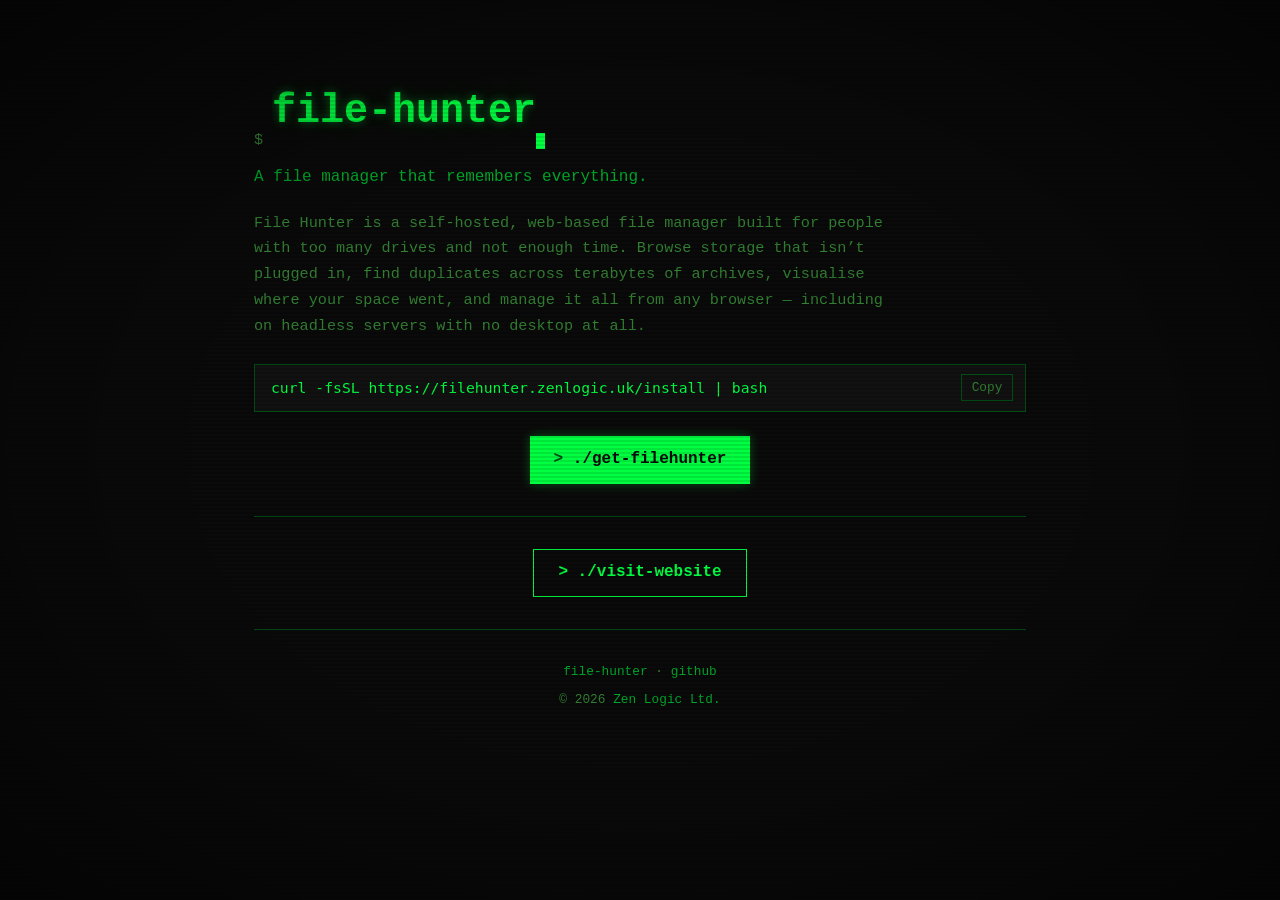
<file: docs/index.html>
<!DOCTYPE html>
<html lang="en">
<head>
<meta charset="UTF-8">
<meta name="viewport" content="width=device-width, initial-scale=1.0">
<title>File Hunter — Your Files, Your Server, Your Rules</title>
<meta name="description" content="Self-hosted file cataloging and deduplication. Browse disconnected drives, find duplicates across terabytes, manage everything from any browser.">
<meta property="og:title" content="File Hunter — Your Files, Your Server, Your Rules">
<meta property="og:description" content="Self-hosted file cataloging and deduplication. Browse disconnected drives, find duplicates across terabytes, manage everything from any browser.">
<meta property="og:image" content="https://zen-logic.github.io/file-hunter/img/app-screenshot.png">
<meta property="og:url" content="https://zen-logic.github.io/file-hunter/">
<meta property="og:type" content="website">
<meta property="og:site_name" content="File Hunter">
<meta name="twitter:card" content="summary_large_image">
<meta name="twitter:title" content="File Hunter — Your Files, Your Server, Your Rules">
<meta name="twitter:description" content="Self-hosted file cataloging and deduplication. Browse disconnected drives, find duplicates across terabytes, manage everything from any browser.">
<meta name="twitter:image" content="https://zen-logic.github.io/file-hunter/img/app-screenshot.png">
<style>
  *, *::before, *::after { box-sizing: border-box; margin: 0; padding: 0; }

  :root {
    --green: #00ff41;
    --green-dim: #00aa2a;
    --green-dark: #004d15;
    --bg: #0a0a0a;
    --bg-light: #111;
    --dim: #338033;
    --bright: #33ff66;
  }

  body {
    font-family: 'SF Mono', 'Cascadia Code', 'Fira Code', 'Consolas', 'Courier New', monospace;
    background: var(--bg);
    color: var(--green);
    line-height: 1.6;
    overflow-x: hidden;
    font-size: 15px;
  }

  /* ---------- CRT effect ---------- */
  body::before {
    content: '';
    position: fixed;
    inset: 0;
    pointer-events: none;
    z-index: 9999;
    background: repeating-linear-gradient(
      0deg,
      transparent,
      transparent 2px,
      rgba(0,0,0,.1) 2px,
      rgba(0,0,0,.1) 4px
    );
  }
  body::after {
    content: '';
    position: fixed;
    inset: 0;
    pointer-events: none;
    z-index: 9998;
    background: radial-gradient(
      ellipse at center,
      transparent 50%,
      rgba(0,0,0,.5) 100%
    );
  }

  .wrapper {
    max-width: 820px;
    margin: 0 auto;
    padding: 2rem 1.5rem;
  }

  /* ---------- Blinking cursor ---------- */
  @keyframes blink {
    0%, 49% { opacity: 1; }
    50%, 100% { opacity: 0; }
  }
  .cursor {
    display: inline-block;
    width: 0.6em;
    height: 1.1em;
    background: var(--green);
    vertical-align: text-bottom;
    animation: blink 1s step-end infinite;
  }

  /* ---------- Typing animation ---------- */
  @keyframes type-title {
    from { width: 0; }
    to { width: 11ch; }
  }
  @keyframes type-tagline {
    from { width: 0; }
    to { width: 47ch; }
  }

  /* ---------- Hero ---------- */
  .hero {
    padding: 3rem 0 2rem;
    border-bottom: 1px solid var(--green-dark);
    margin-bottom: 2rem;
  }
  .prompt {
    color: var(--dim);
  }
  .hero-title {
    font-size: 2.5rem;
    font-weight: 700;
    color: var(--green);
    text-shadow: 0 0 10px rgba(0,255,65,.4), 0 0 30px rgba(0,255,65,.15);
    overflow: hidden;
    white-space: nowrap;
    width: 11ch;
    animation: type-title 1.2s steps(11) 0.3s both;
    display: inline-block;
  }
  .hero-tagline {
    font-size: 1rem;
    color: var(--green-dim);
    margin-top: 0.75rem;
    overflow: hidden;
    white-space: nowrap;
    width: 47ch;
    max-width: 100%;
    animation: type-tagline 1.5s steps(47) 1.8s both;
  }
  .hero-desc {
    margin-top: 1.25rem;
    color: var(--dim);
    font-size: 0.95rem;
    line-height: 1.7;
    max-width: 640px;
  }
  .hero-cta {
    margin-top: 1.5rem;
    display: flex;
    gap: 1rem;
    flex-wrap: wrap;
  }
  .btn-cta {
    display: inline-block;
    font-family: inherit;
    font-size: 1rem;
    font-weight: 700;
    color: var(--bg);
    background: var(--green);
    border: none;
    padding: 0.7rem 1.5rem;
    text-decoration: none;
    transition: background 0.2s, box-shadow 0.2s;
    box-shadow: 0 0 10px rgba(0,255,65,.3);
  }
  .btn-cta:hover {
    background: var(--bright);
    box-shadow: 0 0 20px rgba(0,255,65,.5), 0 0 40px rgba(0,255,65,.2);
  }
  .btn-cta .cta-prompt {
    color: var(--green-dark);
  }
  .cta-secondary {
    display: inline-block;
    font-family: inherit;
    font-size: 1rem;
    font-weight: 700;
    color: var(--green);
    background: transparent;
    border: 1px solid var(--green);
    padding: 0.65rem 1.5rem;
    text-decoration: none;
    transition: background 0.2s, color 0.2s, box-shadow 0.2s;
  }
  .cta-secondary:hover {
    background: var(--green);
    color: var(--bg);
    box-shadow: 0 0 15px rgba(0,255,65,.4);
  }

  /* ---------- Screenshot ---------- */
  .screenshot {
    border: 1px solid var(--green-dark);
    margin-bottom: 2.5rem;
    box-shadow: 0 0 20px rgba(0,255,65,.1);
  }
  .screenshot img {
    display: block;
    width: 100%;
    height: auto;
  }

  /* ---------- Section headings ---------- */
  .section-header {
    font-size: 1rem;
    font-weight: 700;
    color: var(--green);
    text-shadow: 0 0 8px rgba(0,255,65,.3);
    text-transform: uppercase;
    letter-spacing: 0.06em;
    margin-bottom: 1.5rem;
    padding-bottom: 0.5rem;
    border-bottom: 1px solid var(--green-dark);
  }

  /* ---------- Highlight cards ---------- */
  .highlights {
    margin-bottom: 2.5rem;
  }
  .highlight-card {
    background: var(--bg-light);
    border: 1px solid var(--green-dark);
    padding: 1.5rem 1.75rem;
    margin-bottom: 1rem;
    transition: border-color 0.3s, box-shadow 0.3s;
  }
  .highlight-card:hover {
    border-color: var(--green);
    box-shadow: 0 0 10px rgba(0,255,65,.25), 0 0 30px rgba(0,255,65,.1);
  }
  .highlight-card h3 {
    font-size: 1rem;
    font-weight: 700;
    color: var(--green);
    text-shadow: 0 0 6px rgba(0,255,65,.3);
    text-transform: uppercase;
    letter-spacing: 0.04em;
    margin-bottom: 0.4rem;
  }
  .highlight-card h3 .icon {
    margin-right: 0.5rem;
  }
  .highlight-card p {
    font-size: 0.9rem;
    color: var(--dim);
    line-height: 1.7;
  }
  .highlight-card code {
    color: var(--green-dim);
    font-family: inherit;
  }

  /* ---------- Features grid ---------- */
  .features {
    margin-bottom: 2.5rem;
  }
  .features-grid {
    display: grid;
    grid-template-columns: repeat(auto-fit, minmax(240px, 1fr));
    gap: 1.25rem;
  }
  .feature-card {
    background: var(--bg-light);
    border: 1px solid var(--green-dark);
    padding: 1.5rem;
    transition: border-color 0.3s, box-shadow 0.3s;
  }
  .feature-card:hover {
    border-color: var(--green);
    box-shadow: 0 0 10px rgba(0,255,65,.25), 0 0 30px rgba(0,255,65,.1);
  }
  .feature-card h3 {
    font-size: 0.95rem;
    font-weight: 700;
    color: var(--green);
    text-shadow: 0 0 6px rgba(0,255,65,.3);
    text-transform: uppercase;
    letter-spacing: 0.04em;
    margin-bottom: 0.35rem;
  }
  .feature-card p {
    font-size: 0.88rem;
    color: var(--dim);
    line-height: 1.7;
  }
  .feature-card code {
    color: var(--green-dim);
    font-family: inherit;
  }

  /* ---------- Audience section ---------- */
  .audience {
    margin-bottom: 2.5rem;
  }
  .audience-grid {
    display: grid;
    grid-template-columns: repeat(auto-fit, minmax(220px, 1fr));
    gap: 1.25rem;
  }
  .audience-card {
    background: var(--bg-light);
    border: 1px solid var(--green-dark);
    padding: 1.25rem 1.5rem;
    transition: border-color 0.3s, box-shadow 0.3s;
  }
  .audience-card:hover {
    border-color: var(--green);
    box-shadow: 0 0 10px rgba(0,255,65,.25), 0 0 30px rgba(0,255,65,.1);
  }
  .audience-card h3 {
    font-size: 0.9rem;
    font-weight: 700;
    color: var(--green);
    text-transform: uppercase;
    letter-spacing: 0.04em;
    margin-bottom: 0.3rem;
  }
  .audience-card p {
    font-size: 0.85rem;
    color: var(--dim);
    line-height: 1.6;
  }

  /* ---------- Tech footer ---------- */
  .tech {
    border-top: 1px solid var(--green-dark);
    padding-top: 2rem;
    margin-bottom: 1.5rem;
  }
  .tech p {
    color: var(--dim);
    font-size: 0.92rem;
    line-height: 1.7;
  }
  .tech .cta-row {
    margin-top: 1.25rem;
    display: flex;
    gap: 1rem;
    flex-wrap: wrap;
  }

  /* ---------- Footer ---------- */
  footer {
    padding-top: 2rem;
    text-align: center;
    color: var(--dim);
    font-size: 0.8rem;
  }
  footer a {
    color: var(--green-dim);
    text-decoration: none;
  }
  footer a:hover {
    color: var(--green);
    text-shadow: 0 0 8px rgba(0,255,65,.3);
  }

  /* ---------- Install snippet ---------- */
  .install-snippet {
    margin-top: 1.5rem;
  }
  .install-box {
    display: flex;
    align-items: center;
    background: var(--bg-light);
    border: 1px solid var(--green-dark);
    padding: 0.6rem 0.75rem 0.6rem 1rem;
    font-size: 0.92rem;
    gap: 0.75rem;
    transition: border-color 0.3s, box-shadow 0.3s;
  }
  .install-box:hover {
    border-color: var(--green);
    box-shadow: 0 0 10px rgba(0,255,65,.25);
  }
  .install-box code {
    flex: 1;
    color: var(--green);
    user-select: all;
  }
  .install-box .copy-btn {
    flex-shrink: 0;
    background: none;
    border: 1px solid var(--green-dark);
    color: var(--dim);
    font-family: inherit;
    font-size: 0.8rem;
    padding: 0.3rem 0.6rem;
    cursor: pointer;
    transition: color 0.2s, border-color 0.2s;
  }
  .install-box .copy-btn:hover {
    color: var(--green);
    border-color: var(--green);
  }

  /* ---------- Responsive ---------- */
  @media (max-width: 640px) {
    .hero-title { font-size: 1.8rem; }
    .features-grid { grid-template-columns: 1fr; }
    .audience-grid { grid-template-columns: 1fr; }
  }
</style>
</head>
<body>

<div class="wrapper">

  <section class="hero">
    <div><span class="prompt">$</span> <span class="hero-title">file-hunter</span><span class="cursor"></span></div>
    <div class="hero-tagline">A file manager that remembers everything.</div>
    <p class="hero-desc">
      File Hunter is a self-hosted, web-based file manager built for people
      with too many drives and not enough time. Browse storage that isn&rsquo;t
      plugged in, find duplicates across terabytes of archives, visualise
      where your space went, and manage it all from any browser &mdash;
      including on headless servers with no desktop at all.
    </p>

    <div class="install-snippet" style="margin-top: 1.5rem;">
      <div class="install-box">
        <code id="install-cmd">curl -fsSL https://filehunter.zenlogic.uk/install | bash</code>
        <button class="copy-btn" onclick="navigator.clipboard.writeText(document.getElementById('install-cmd').textContent).then(function(){var b=event.target;b.textContent='Copied!';setTimeout(function(){b.textContent='Copy'},2000)})">Copy</button>
      </div>
    </div>

    <div class="hero-cta" style="justify-content: center; margin-top: 1.5rem;">
      <a href="https://github.com/zen-logic/file-hunter/releases/latest" class="btn-cta"><span class="cta-prompt">&gt; </span>./get-filehunter</a>
    </div>
  </section>

  <div style="padding-bottom: 2rem; border-bottom: 1px solid var(--green-dark); text-align: center;">
    <a href="https://filehunter.zenlogic.uk" class="cta-secondary"><span class="cta-prompt">&gt; </span>./visit-website</a>
  </div>

  <footer>
    <p><a href="https://filehunter.zenlogic.uk">file-hunter</a> &middot; <a href="https://github.com/zen-logic/file-hunter">github</a></p>
    <p style="margin-top:0.5rem;">&copy; 2026 <a href="https://zenlogic.co.uk">Zen Logic Ltd.</a></p>
  </footer>

</div>

</body>
</html>
</file>
